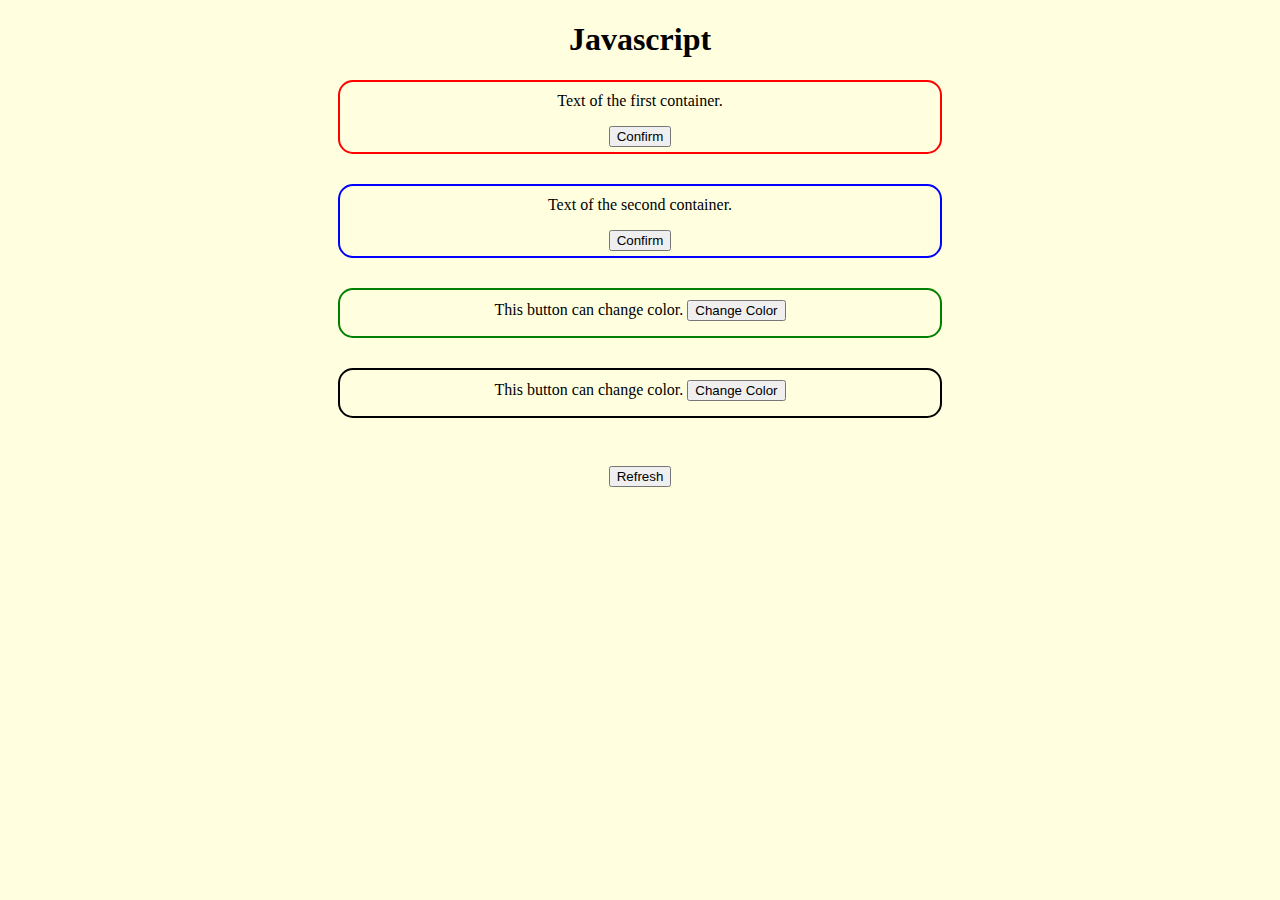
<file: bottoni.html>
<!DOCTYPE html>
<html lang="en" dir="ltr">
  <head>
    <meta charset="utf-8">
    <title>Buttons</title>
<link rel="stylesheet" href="bottoni.css">
  </head>
  <header>
    <h1>Javascript</h1>
  </header>
  <body>

    <div id="primo"><span>Text of the first container.
      </span><p id="demo"></p>
      <input id="firstbutton" type="button" value="Confirm" onclick="myFunction()">
      </div>
    <div id="secondo"><span>Text of the second container.
    </span><p id="demo2"></p>
      <input id="secondbutton" type="button" value="Confirm" onclick="mysecFunction()">
      </div>
    <div id="terzo"><span>This button can change color.
    </span>
        <input id="thirdbutton" type="button" value="Change Color" onclick="changecolor()">
        </div>
    <div id="quarto"><span>This button can change color.
    </span>
            <input id="fourthbutton" type="button" value="Change Color" onclick="changecolorsec()">
          </div> <br>
<div class="aggiorna"><input type="button" value="Refresh" onClick="refresh(this)"></div>
<script src="bottoni.js">
</script>
  </body>
</html>
</file>
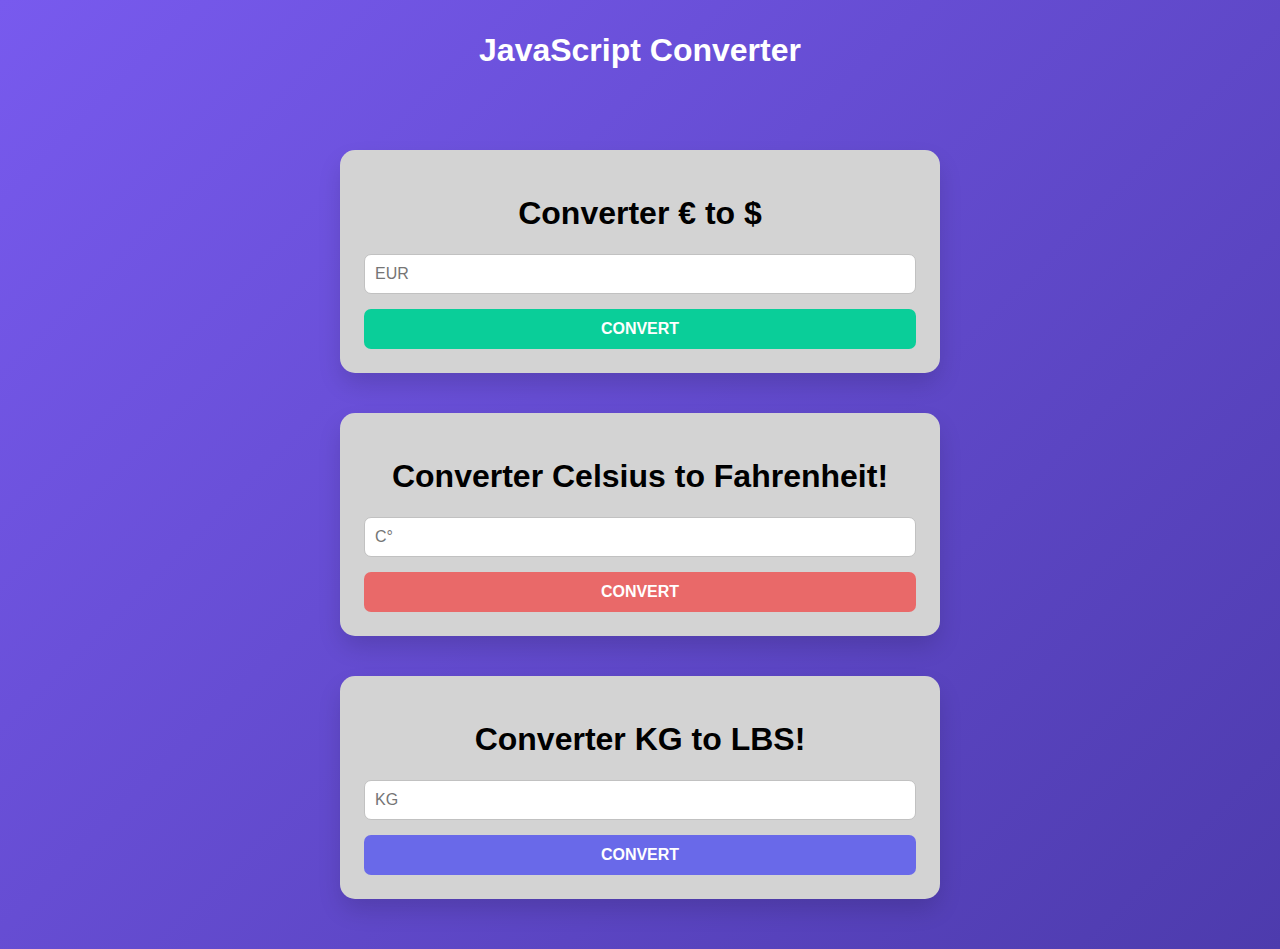
<file: convertitore.html>
<!DOCTYPE html>
<html>
	<head>
		<title>JavaScript Intro</title>
		<link rel="stylesheet" type="text/css" href="convertitore.css">
		<meta name="viewport" content="width=device-width, initial-scale=1.0">
	</head>
	<body>
		<header>
			<h1>JavaScript Converter</h1>
		</header>
		<main>
      <div class="box"><!--Primo convertitore-->
        <h1>Converter  € to $ </h1>
        <form action="" id="form">
          <input type="number" name="eur" placeholder="EUR">
          <button class="submit" type="submit">Convert</button>
        </form>
        <div class="result-div"  id="result-div"></div>
      </div>
			<div class="secbox"><!--Secondo Convertitore-->
				<h1>Converter  Celsius to Fahrenheit!</h1>
				<form action="" id="secform">
					<input type="number" name="celsius" placeholder="C°">
					<button class="secsubmit" type="submit">Convert</button>
				</form>
				<div class="secresult-div"  id="secresult-div"></div>
			</div>
			<div class="terbox"><!--Terzo Convertitore-->
				<h1>Converter  KG to LBS!</h1>
				<form action="" id="terform">
					<input type="number" name="KG" placeholder="KG">
					<button class="tersubmit" type="submit">Convert</button>
				</form>
				<div class="terresult-div"  id="terresult-div"></div>
			</div>
		</main>
    <script src="convertitore.js" defer></script>
	</body>
</html>
</file>
<file: bottoni.css>
body {
  background-color: lightyellow;
}
h1{
  text-align: center;
}

#primo{
  border: 2px solid red;
  border-radius: 15px;
  margin-left: 40px;
  margin-right: 40px;
  margin: auto;
  text-align: center;
  margin-bottom: 30px;
  padding-top: 10px;
  width:600px;
}
#secondo{
  border: 2px solid blue;
  border-radius: 15px;
  margin-left: 40px;
  margin-right: 40px;
  margin: auto;
  text-align: center;
  margin-bottom: 30px;
  width: 600px;
  padding-top: 10px;
}
#terzo{
  border: 2px solid green;
  border-radius: 15px;
  margin-left: 40px;
  margin-right: 40px;
  margin: auto;
  text-align: center;
  margin-bottom: 30px;
  width: 600px;
  padding-top: 10px;
  padding-bottom: 10px;
}
#quarto{
  border: 2px solid black;
  border-radius: 15px;
  margin-left: 40px;
  margin-right: 40px;
  margin: auto;
  text-align: center;
  margin-bottom: 30px;
  width: 600px;
  padding-top: 10px;
  padding-bottom: 10px;
}
#firstbutton,#secondbutton,#thirdbutton,#fourthbutton{
  margin-bottom: 5px;
}

.colorelightblue
{background-color: lightblue;
}

.coloregrey
{background-color: grey;
}
.aggiorna{
  text-align: center;
}
</file>
<file: convertitore.css>
body {
  font-family:'Open Sans', sans-serif;
  margin: 0;
  background-image: linear-gradient(135deg, #785aee 0%, #4d3bad 100%);
}


* {
  box-sizing: border-box;
}


header {
  height: 100px;
  color: white;
  font-weight: 500;
  padding: 8px 20px;
  display: flex;
  align-items: center;
  justify-content: center;
  text-align: center;
}

.box {
  box-shadow: 0px 12px 24px -2px rgba(0,0,0,0.15);
  padding: 24px;
  border-radius: 15px;
  max-width: 600px;
  margin: 40px auto;
  background: lightgrey;
  text-align: center;
}
.secbox {
  box-shadow: 0px 12px 24px -2px rgba(0,0,0,0.15);
  padding: 24px;
  border-radius: 15px;
  max-width: 600px;
  margin: 40px auto;
  background: lightgrey;
  text-align: center;
}
.terbox {
  box-shadow: 0px 12px 24px -2px rgba(0,0,0,0.15);
  padding: 24px;
  border-radius: 15px;
  max-width: 600px;
  margin: 40px auto;
  background: lightgrey;
  text-align: center;
}

main {
  min-height: calc(100vh - 80px);
  padding: 10px;
}

form {

  display: grid;
  grid-gap: 15px;

}

input {
  padding: 10px;
  font-size: 16px;
  border-radius: 7px;
  border: 1px solid rgb(193, 193, 193);
  height: 40px;
}

button {
  border: 0;
  -webkit-appearance: none !important;
  -moz-appearance: none !important;
  appearance: none !important;
  background-color: #0ace99;
  height: 40px;
  padding: 8px;
  display: inline-flex;
  align-items: center;
  justify-content: center;
  border-radius: 7px;
  color: white;
  font-size: 16px;
  font-weight: bold;
  text-transform: uppercase;
  cursor: pointer;
}
.secsubmit{
  background-color: rgba(255, 0, 0, 0.5);
}
.tersubmit{
  background-color: rgba(0, 0, 255, 0.5);
}

.result-div p {
  font-size: 18px;
  padding: 15px;
  border: 1px solid #0ace99;
  margin-top: 15px;
  color: #0ace99;
}

.secresult-div p {
  font-size: 18px;
  padding: 15px;
  border: 1px solid red;
  margin-top: 15px;
  color: red;
}

.terresult-div p {
  font-size: 18px;
  padding: 15px;
  border: 1px solid blue;
  margin-top: 15px;
  color: blue;
}
</file>
